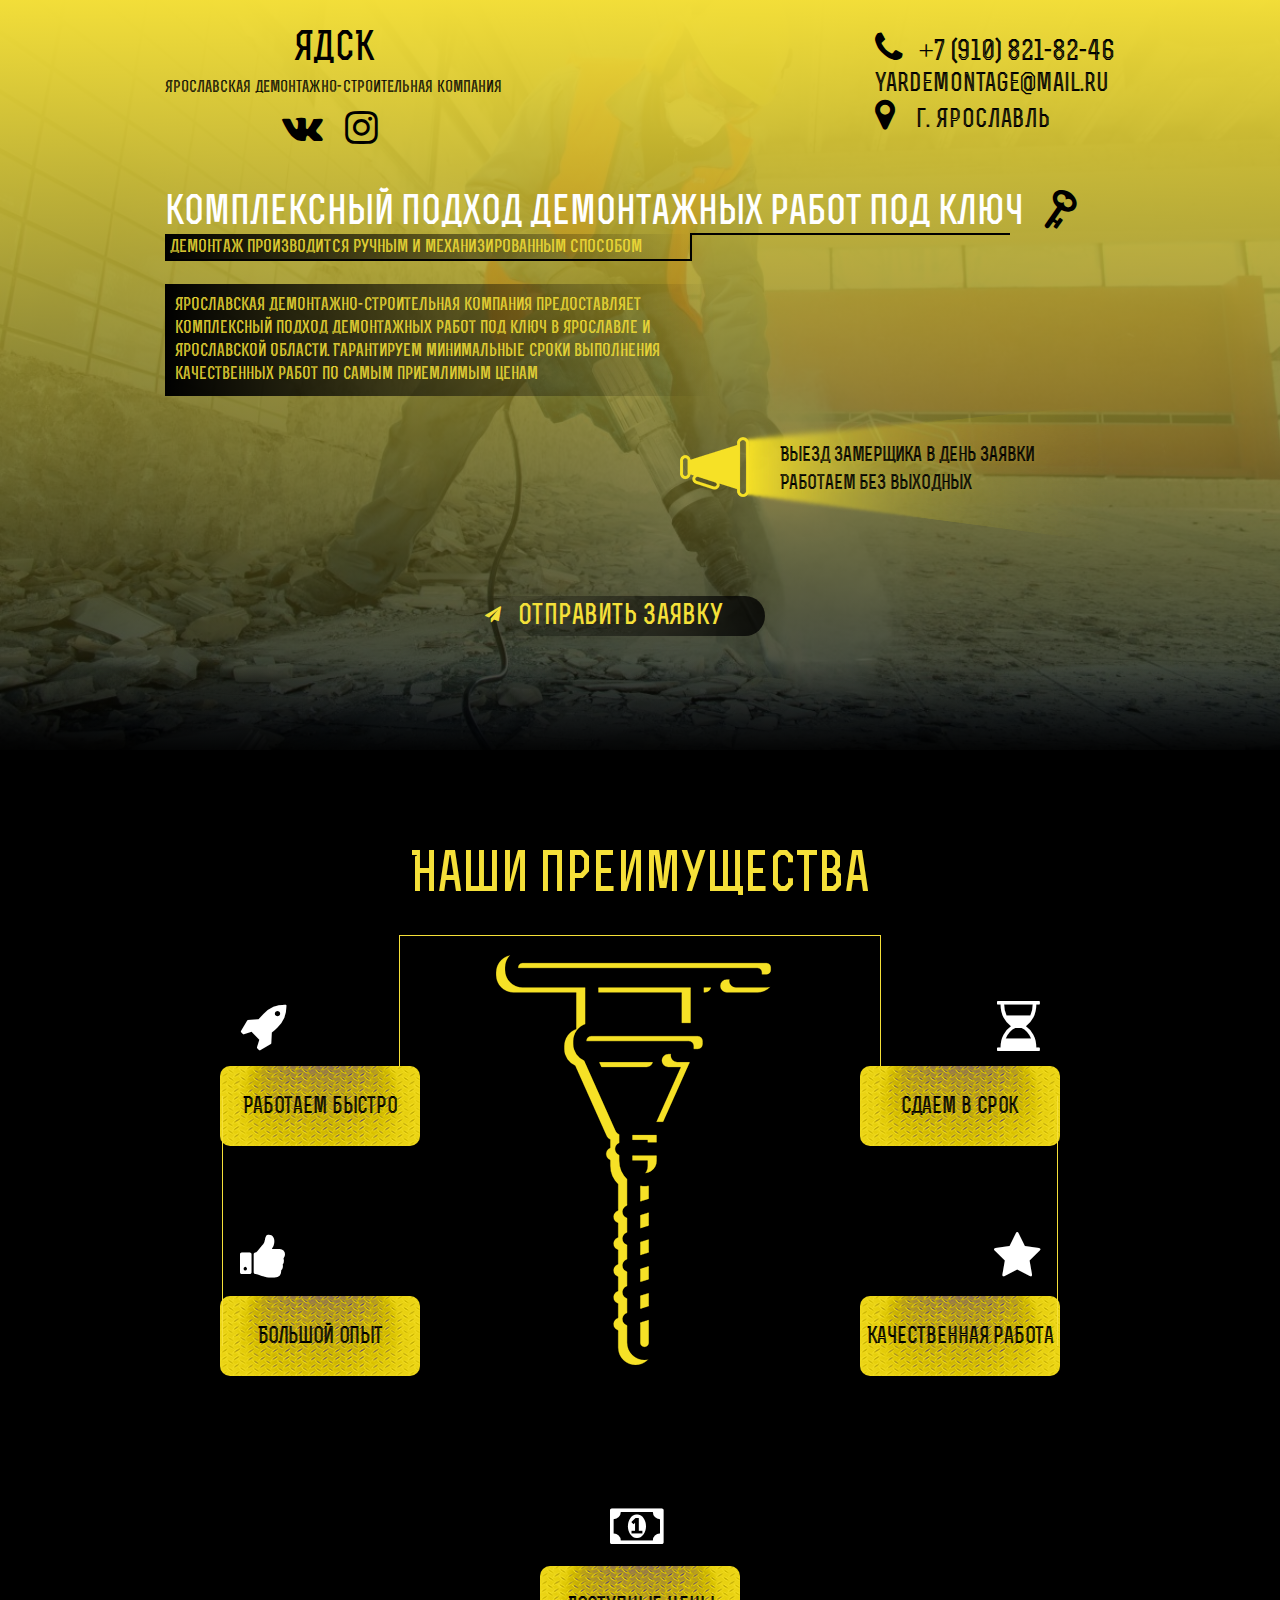
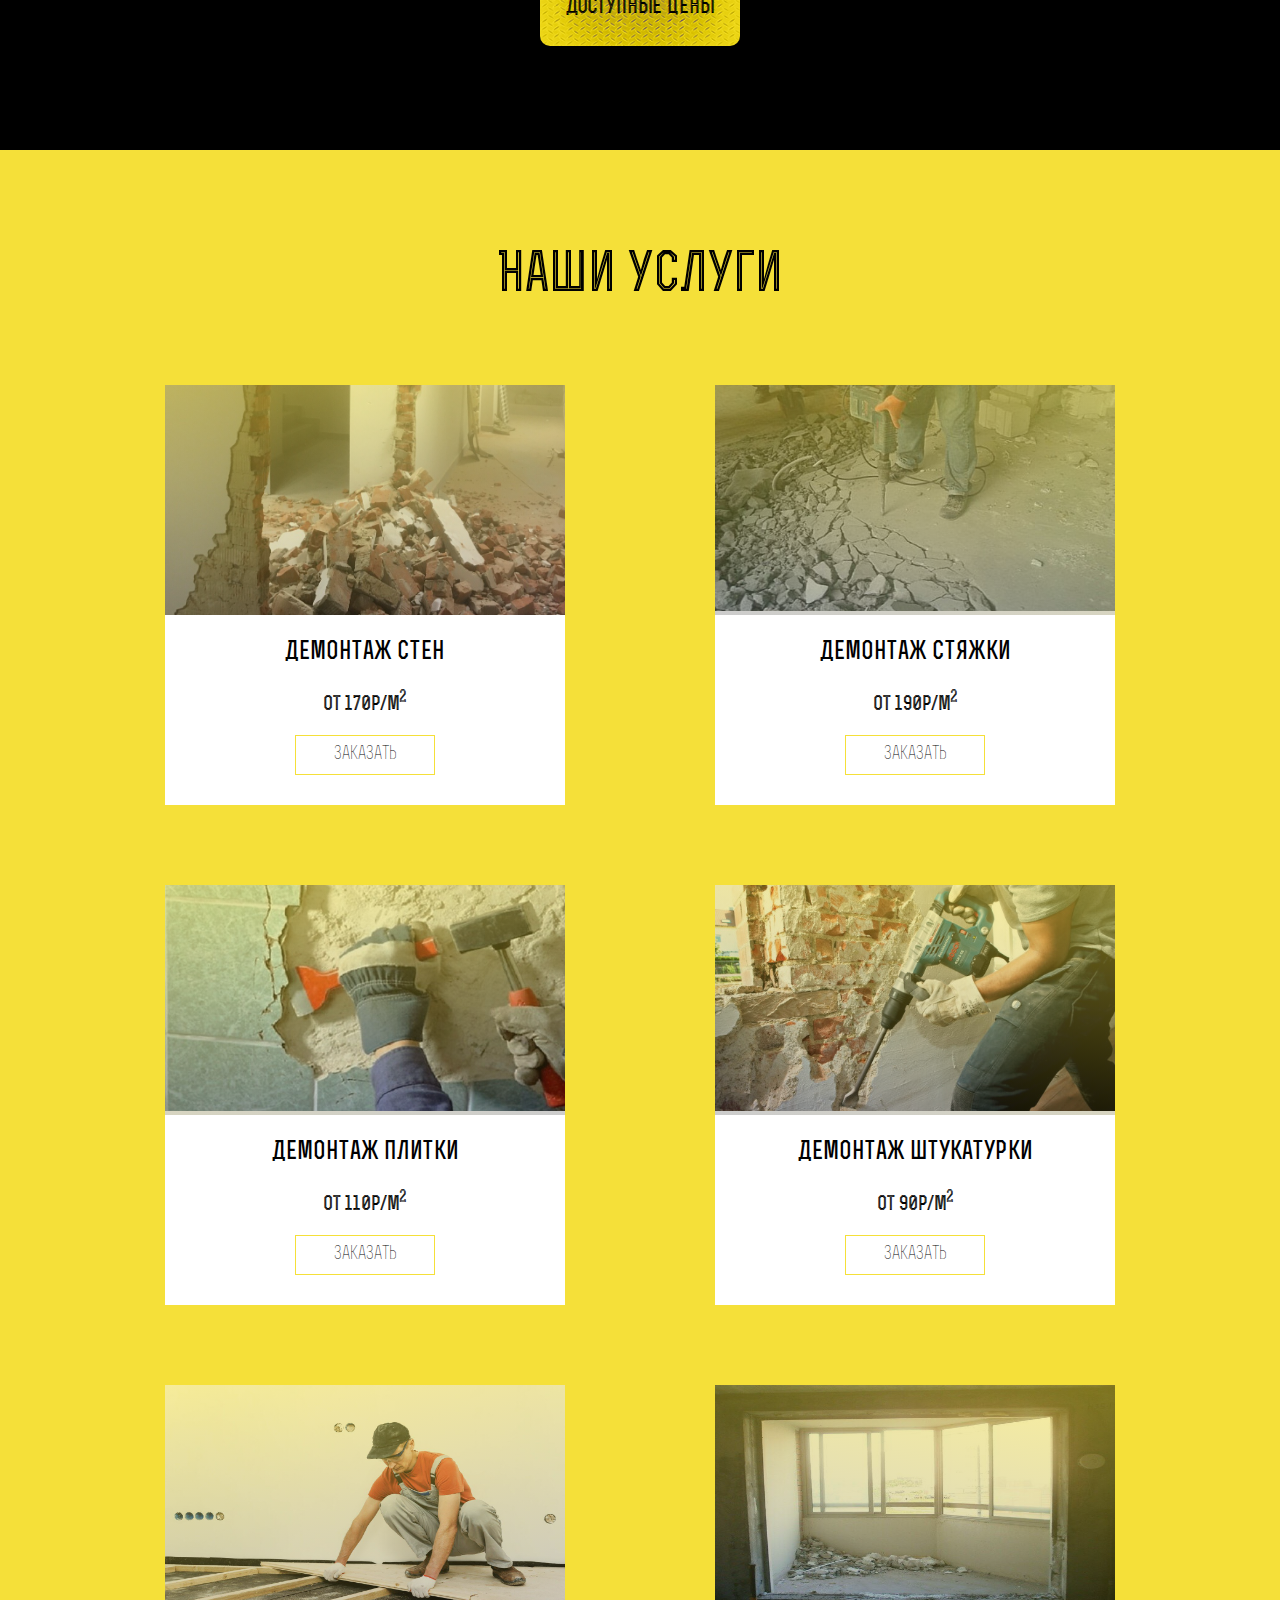
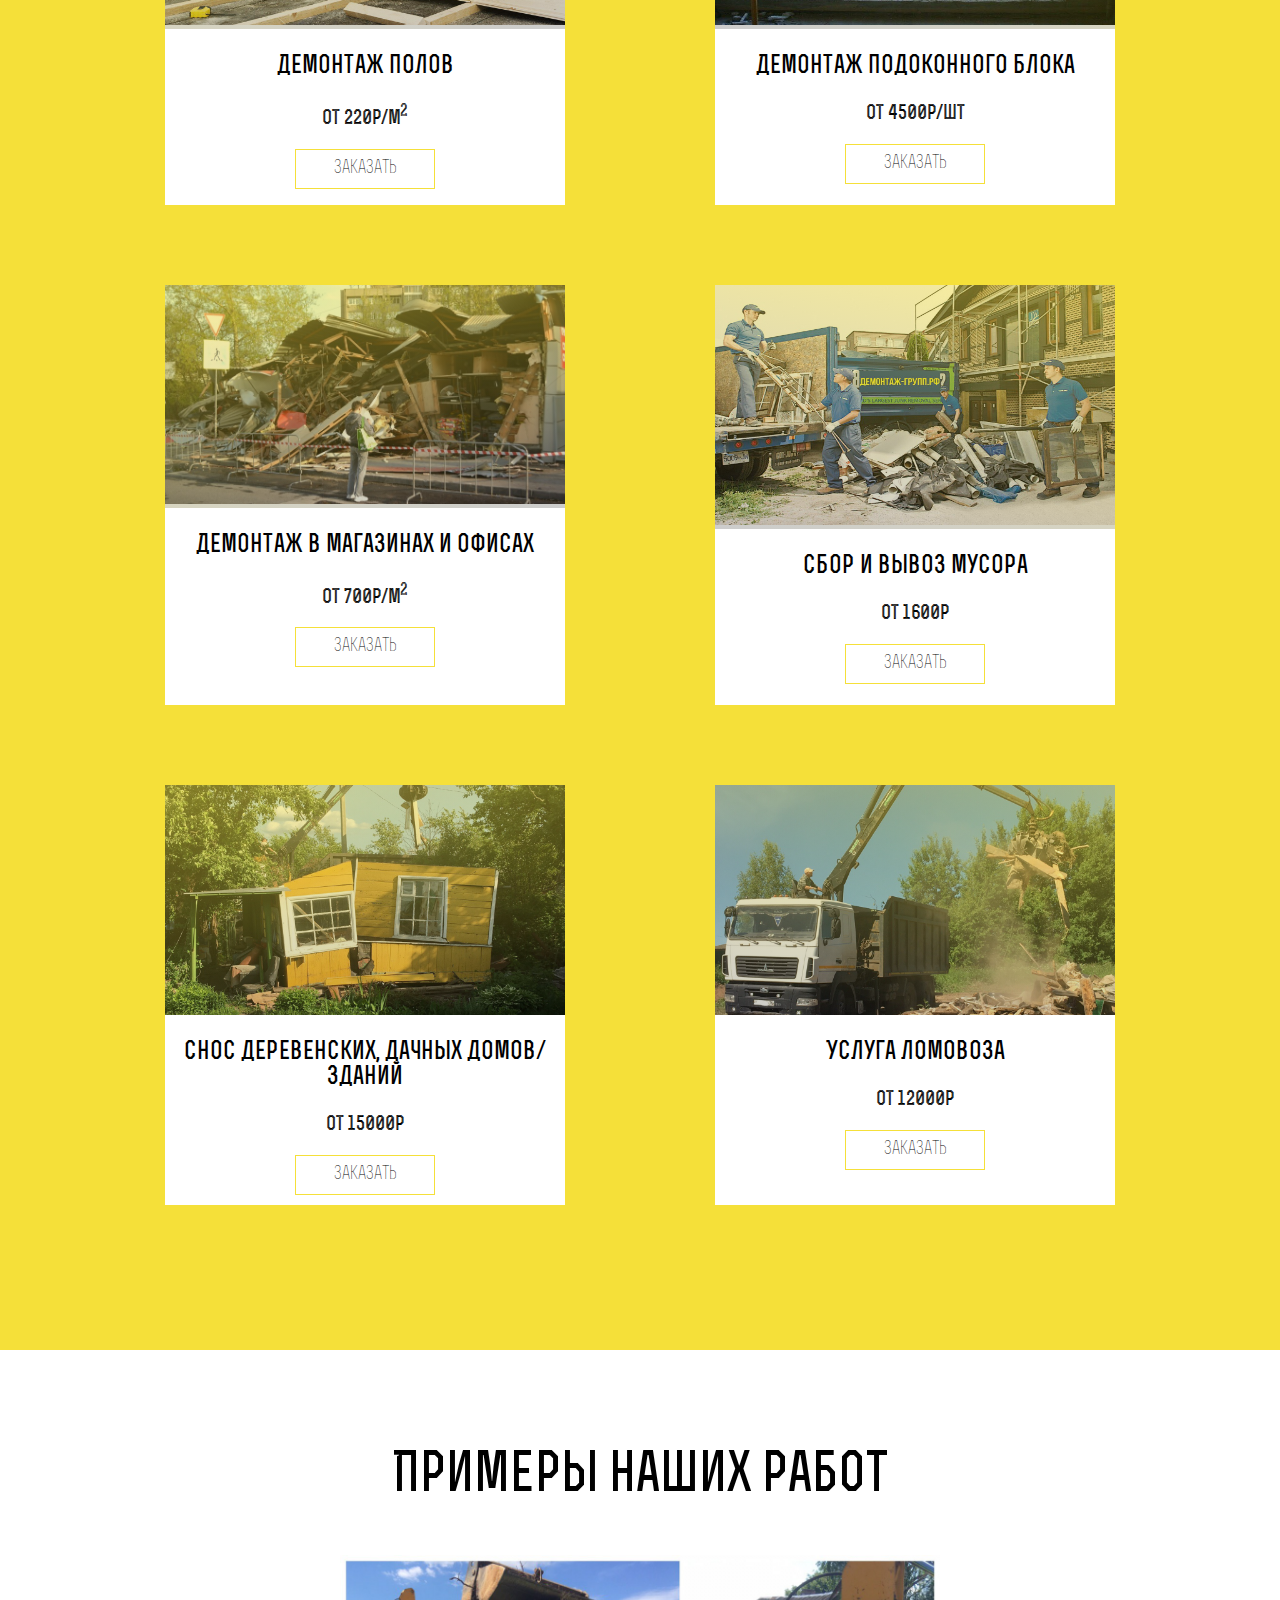
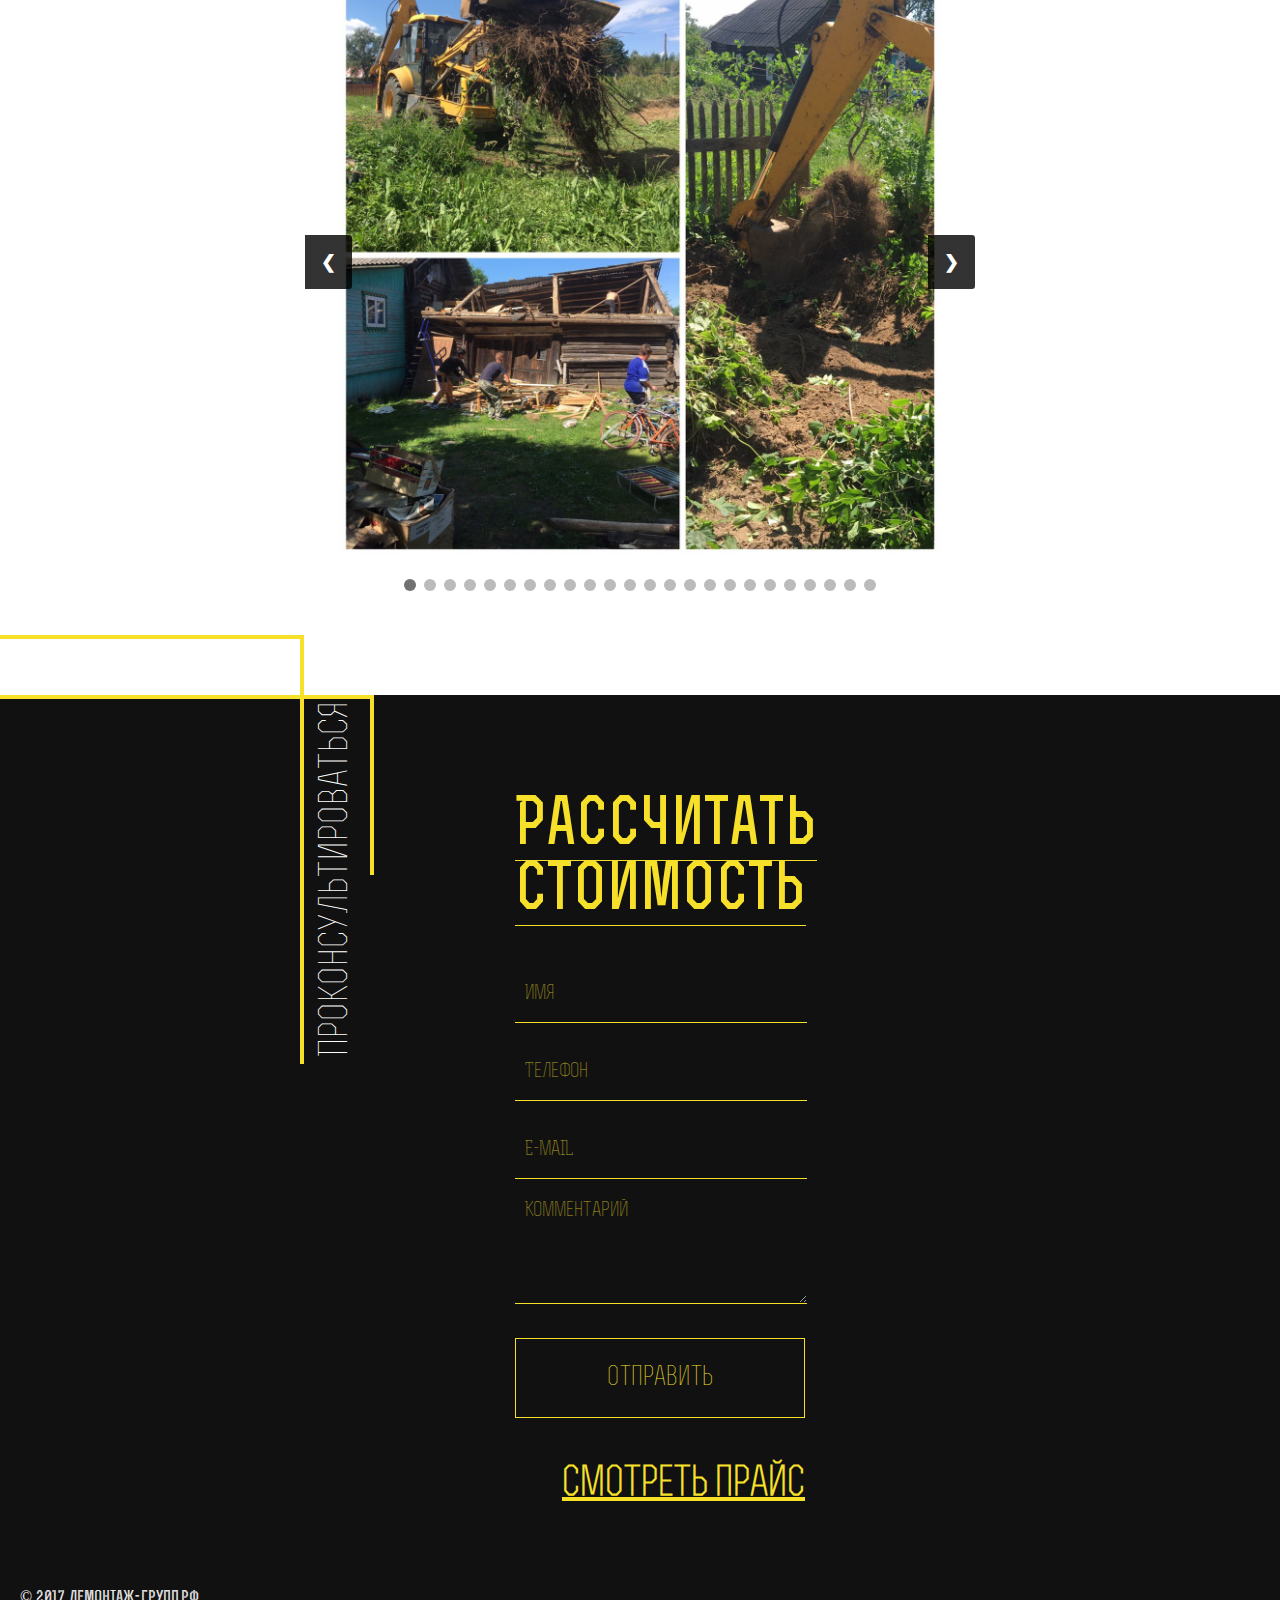
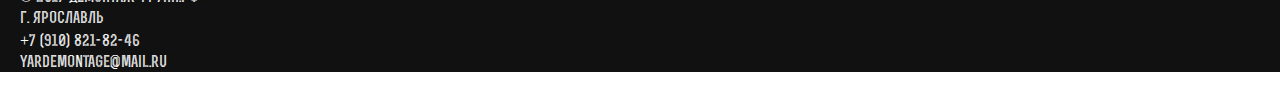
<file: index.html>
<!DOCTYPE html>
<html>
<head>
<title>Демонтаж групп</title>
<meta charset="utf-8">
<meta name="description" content="Демонтажно-Строительная компания предоставляет комплексный подход демонтажных работ под ключ в Ярославле и Ярославской области." />
<meta property="og:title" content="Демонтаж групп">
<meta property="og:site_name" content="демонтаж-групп.рф">
<meta property="og:url" content="https://демонтаж-групп.рф/">
<meta property="og:description" content="Комплексный подход демонтажных работ под ключ">
<meta property="og:image" content="https://демонтаж-групп.рф/images/promo.jpg">
<meta name="yandex-verification" content="185cec9ffbbee363" />
<link rel="shortcut icon" href="/images/favicon.ico" type="image/x-icon">
<link rel="stylesheet" type="text/css" href="css/style.css">
<link rel="stylesheet" type="text/css" href="font-awesome/css/font-awesome.css">

<!-- <link rel="stylesheet" href="https://use.fontawesome.com/releases/v5.6.1/css/all.css" integrity="sha384-gfdkjb5BdAXd+lj+gudLWI+BXq4IuLW5IT+brZEZsLFm++aCMlF1V92rMkPaX4PP" crossorigin="anonymous"> -->

<!-- Yandex.Metrika counter -->
<script type="text/javascript">
(function(m,e,t,r,i,k,a){m[i]=m[i]||function(){(m[i].a=m[i].a||[]).push(arguments)};
 m[i].l=1*new Date();k=e.createElement(t),a=e.getElementsByTagName(t)[0],k.async=1,k.src=r,a.parentNode.insertBefore(k,a)})
(window, document, "script", "https://mc.yandex.ru/metrika/tag.js", "ym");

ym(49293526, "init", {
   id:49293526,
   clickmap:true,
   trackLinks:true,
   accurateTrackBounce:true,
   webvisor:true
   });
</script>
<noscript><div><img src="https://mc.yandex.ru/watch/49293526" style="position:absolute; left:-9999px;" alt="" /></div></noscript>
<!-- /Yandex.Metrika counter -->

</head>
<body>


<div class="popup">
<div class="floater"></div>
<div class="cont">
<div class="close-popup" onclick="closepopup();"><p>&#215;</p></div>

<div class="container-form" style="margin: 0 auto; width: 280px; padding-top: 80px;">
<form class="feedback-form"  action="mail.php" method="POST" id="bottom-form">



<!-- Hidden Required Fields
<input type="hidden" name="project_name" value="Site Name">
<input type="hidden" name="admin_email" value="saidullaev9811@gmai.com">
<input type="hidden" name="form_subject" value="Form Subject">
-->



<label class="title-form">Заказать</label>
<div class="group-form">
<input type="text" name="user_name" placeholder="Имя" required><br>
<input type="number" name="user_phone" placeholder="Телефон" required><br>
<input type="hidden" name="service" value="" id="serviceId">
<input type="submit" name="send" value="Заказать">


</div>
</form>
</div>
</div>

</div>










<!-- Шапка сайта -->

<div class="header-page">
<div class="cover_bg">
<div class="wrapper clearfix">
<div class="contacts">
<p class="phone"> <i class="fa fa-phone" aria-hidden="true"></i><a href="tel:+79108218246" style="color: black; text-decoration:none; font-size: 28px;">+7 (910) 821-82-46</a></p>
<p style=" margin-top: 5px;"><a href="mailto:yardemontage@mail.ru?subject=order" style="color: black; text-decoration:none;"> yardemontage@mail.ru</a></p>
<p class="place"> <i class="fa fa-map-marker" aria-hidden="true"></i> г. Ярославль </p>
</div>
<div class="logo">
<h2 class="logo-text">ЯДСК</h2>
<p class="descript-logo">Ярославская демонтажно-строительная компания</p>

<div class="group-social">
<div class="vk social-icon"><a href="https://vk.com/yardemgroupp"><i class="fa fa-vk"></i></a></div>
<div class="instagram social-icon"><a href="https://www.instagram.com/demontagegroupp76/"><i class="fa fa-instagram"></i></a></div>
</div>

</div>

<div class="promo">
<h1 class="text-promo">комплексный подход демонтажных работ под ключ <i class="fa fa-key" aria-hidden="true"></i> </h1>
<h2 class="desc-promo">демонтаж производится ручным и
механизированным способом</h2>
<div class="line-bottom"></div>
</div>


<div class="desc-promo_bottom">Ярославская Демонтажно-Строительная компания предоставляет комплексный подход демонтажных работ под ключ в Ярославле и Ярославской области. Гарантируем минимальные сроки выполнения качественных работ по самым приемлимым ценам</div>



<div class="action">
<div class="action-desc">
<img src="images/action_bg.png">
<p class="first-text">Выезд замерщика в
день заявки</p>
<p class="second-text">Работаем без выходных</p>
</div>
</div>

<div class="action-btn" onclick="showpopup('Заявка',document.getElementById('bottom-form'), true)">
<i class="fa fa-paper-plane" aria-hidden="true"></i>
<p class="desc-btn"><b>Отправить заявку</b></p>
</div>
</div>
</div>
</div>


<!--Преимущества-->

<div class="advantages">
<div class="wrapper">
<div class="beetwen-advan"></div>
<h2 class="title-adv">Наши преимущества</h2>
<div class="rect-adv"></div>
<div class="clearfix">
<div class="group-adv-1">
<div class="block-adv"><p>Работаем быстро</p> <i class="fa fa-rocket" aria-hidden="true"></i> </div>
<div class="block-adv"><p>Большой опыт</p>  <i class="fa fa-thumbs-up" aria-hidden="true"></i> </div>
</div>
<div class="group-adv-2">
<div class="block-adv"><p>Сдаем в срок</p>  <i class="fa fa-hourglass-half" aria-hidden="true"></i> </div>
<div class="block-adv"><p>Качественная работа</p>  <i class="fa fa-star" aria-hidden="true"></i> </div>
</div>
</div>
<div class="last-block"><p>Доступные цены</p> <i class="fa fa-money" aria-hidden="true"></i> </div>
</div>
</div>

<!--Услуги-->

<div class="services">
<h2 class="services-title">Наши услуги</h2>
<div class="wrapper">
<div class="clearfix">

<!--#1-->
<div class="card-services">
<div class="block-top first-change_card-services"><!--<img src="images/wall.jpg" width="400px" >--> <div class="cover-services"></div> </div>
<div class="block-bottom">
<h3>Демонтаж стен</h3>
<p>от 170р/м<sup>2</sup></p>
<button onclick="showpopup('Демонтаж Стен', document.getElementById('bottom-form'))">Заказать</button>
</div>
</div>
<!--#2-->
<div class="card-services">
<div class="block-top"><img src="images/screed.jpg" width="400px"> <div class="cover-services"></div> </div>
<div class="block-bottom">
<h3>Демонтаж стяжки</h3>
<p>от 190р/м<sup>2</sup></p>
<button onclick="showpopup('Демонта Стяжки', document.getElementById('bottom-form'))">Заказать</button>
</div>
</div>
<!--#3-->

<div class="card-services">
<div class="block-top"><img src="images/tiles.jpg" width="400px"> <div class="cover-services"></div> </div>
<div class="block-bottom">
<h3>Демонтаж плитки</h3>
<p>от 110р/м<sup>2</sup></p>
<button onclick="showpopup('Демонтаж плитки', document.getElementById('bottom-form'))">Заказать</button>
</div>
</div>
<!--#4-->
<div class="card-services">
<div class="block-top"><img src="images/plaster.jpg" width="400px"> <div class="cover-services"></div> </div>
<div class="block-bottom">
<h3>Демонтаж штукатурки</h3>
<p>от 90р/м<sup>2</sup></p>
<button onclick="showpopup('Демонтаж штукатурки', document.getElementById('bottom-form'))">Заказать</button>
</div>
</div>


<div class="card-services">
<div class="block-top"><img src="images/pol.jpg" width="400px" height="240"> <div class="cover-services"></div> </div>
<div class="block-bottom">
<h3>Демонтаж полов</h3>
<p>от 220р/м<sup>2</sup></p>
<button onclick="showpopup('Разбор метало-конструкций', document.getElementById('bottom-form'));">Заказать</button>
</div>
</div>

<div class="card-services">
<div class="block-top"><img src="images/podokn.jpg" width="400px" height="240"> <div class="cover-services"></div> </div>
<div class="block-bottom">
<h3>Демонтаж подоконного блока</h3>
<p>от 4500р/шт</p>
<button onclick="showpopup('Демонтаж подоконного блока', document.getElementById('bottom-form'));">Заказать</button>
</div>
</div>

<div class="card-services">
  <div class="block-top"><img src="images/shop.jpg" width="400px"> <div class="cover-services"></div> </div>
  <div class="block-bottom">
  <h3>Демонтаж в магазинах и офисах</h3>
  <p>от 700р/м<sup>2</sup></p>
  <button onclick="showpopup('Демонтаж в магазинах', document.getElementById('bottom-form'))" >Заказать</button>
  </div>
  </div>

<div class="card-services">
<div class="block-top"><img src="images/musor.jpg" width="400px" height="240"> <div class="cover-services"></div> </div>
<div class="block-bottom">
<h3>Сбор и вывоз мусора</h3>
<p>от 1600р</p>
<button onclick="showpopup('Сбор и вывоз мусора', document.getElementById('bottom-form'));">Заказать</button>
</div>
</div>


<div class="card-services">
<div class="block-top second-change_card-services"><!--<img src="images/house.jpg" width="400px">--> <div class="cover-services"></div> </div>
<div class="block-bottom">
<h3>Снос деревенских, дачных домов/зданий</h3>
<p>от 15000р</p>
<button onclick="showpopup('Раззбор дачных домиков', document.getElementById('bottom-form'))">Заказать</button>
</div>
</div>




<div class="card-services">
<div class="block-top thrith-change_card-services"><!--<img src="images/mens.jpg" width="400px" height="240">--> <div class="cover-services"></div> </div>
<div class="block-bottom">
<h3>Услуга ломовоза</h3>
<p>от 12000р</p>
<button onclick="showpopup('Услуги разнорабочих', document.getElementById('bottom-form'));">Заказать</button>
</div>
</div>

</div>

</div>
</div>

<div class="example-slides">
<div class="wrapper">

<h2 class="title-exmpl">Примеры наших работ</h2>

<div class="slideshow-container">
<!-- 1 слайдер -->
<div class="mySlides fade">
<!--<div class="numbertext"></div>-->
<img src="images/img1.jpg" style="width:100%" alt="" height="">
<!-- <div class="text">text</div> -->
</div>
<!-- 2 слайдер -->
<div class="mySlides fade">
<!-- <div class="numbertext"></div> -->
<img src="images/img2.jpg" style="width:100%" alt="" height="">
<!-- <div class="text">text</div> -->
</div>
<!-- 3 слайдер -->
<div class="mySlides fade">
<!--   <div class="numbertext"></div> -->
<img src="images/img3.jpg" style="width:100%" alt="" height="">
<!-- <div class="text">text</div> -->
</div>


<!-- 4 слайдер -->
<div class="mySlides fade">
<img src="images/img4.jpg" style="width:100%" alt="" height="">
</div>

<!-- 5 слайдер -->
<div class="mySlides fade">
<img src="images/img5.jpg" style="width:100%" alt="" height="">
</div>

<!-- 6 слайдер -->
<div class="mySlides fade">
<img src="images/img6.jpg" style="width:100%" alt="" height="">
</div>

<!-- 7 слайдер -->
<div class="mySlides fade">
<img src="images/img7.jpg" style="width:100%" alt="" height="">
</div>

<!-- 8 слайдер -->
<div class="mySlides fade">
<img src="images/img8.jpg" style="width:100%" alt="" height="">
</div>

<!-- 9 слайдер -->
<div class="mySlides fade">
<img src="images/img9.jpg" style="width:100%" alt="" height="">
</div>


<!--
<div class="mySlides fade">
<img src="images/img10.jpg" style="width:100%" alt="" height="">
</div>


<div class="mySlides fade">
<img src="images/img11.jpg" style="width:100%" alt="" height="">
</div>

<div class="mySlides fade">
<img src="images/img12.jpg" style="width:100%" alt="" height="">
</div>

<div class="mySlides fade">
<img src="images/img13.jpg" style="width:100%" alt="" height="">
</div>

<div class="mySlides fade">
<img src="images/img14.jpg" style="width:100%" alt="" height="">
</div>


<div class="mySlides fade">
<img src="images/img15.jpg" style="width:100%" alt="" height="">
</div>
-->


<div class="mySlides fade">
<img src="images/img16.jpg" style="width:100%" alt="" height="">
</div>

<div class="mySlides fade">
<img src="images/img17.jpg" style="width:100%" alt="" height="">
</div>

<div class="mySlides fade">
<img src="images/img18.jpg" style="width:100%" alt="" height="">
</div>

<div class="mySlides fade">
<img src="images/img19.jpg" style="width:100%" alt="" height="">
</div>

<div class="mySlides fade">
<img src="images/img20.jpg" style="width:100%" alt="" height="">
</div>


<div class="mySlides fade">
<img src="images/img21.jpg" style="width:100%" alt="" height="">
</div>

<div class="mySlides fade">
  <img src="images/img22.jpg" style="width:100%" alt="" height="">
  </div>

<div class="mySlides fade">
  <img src="images/img23.jpg" style="width:100%" alt="" height="">
  </div>

<div class="mySlides fade">
    <img src="images/img24.jpg" style="width:100%" alt="" height="">
    </div>

  <div class="mySlides fade">
    <img src="images/img25.jpg" style="width:100%" alt="" height="">
    </div>

<div class="mySlides fade">
      <img src="images/img26.jpg" style="width:100%" alt="" height="">
    </div>

<div class="mySlides fade">
      <img src="images/img27.jpg" style="width:100%" alt="" height="">
    </div>

<div class="mySlides fade">
      <img src="images/img28.jpg" style="width:100%" alt="" height="">
      </div>

<div class="mySlides fade">
      <img src="images/img29.jpg" style="width:100%" alt="" height="">
        </div>
  

<div class="mySlides fade">
        <img src="images/img15.jpg" style="width:100%" alt="" height="">
        </div>

<a class="prev" onclick="plusSlides(-1);">&#10094</a>
<a class="next" onclick="plusSlides(1);">&#10095</a>
</div>
<br>

<div style="text-align: center">
<span class="dot" onclick="currentSlide(1);"></span>
<span class="dot" onclick="currentSlide(2);"></span>
<span class="dot" onclick="currentSlide(3);"></span>
<span class="dot" onclick="currentSlide(4);"></span>
<span class="dot" onclick="currentSlide(5);"></span>
<span class="dot" onclick="currentSlide(6);"></span>
<span class="dot" onclick="currentSlide(7);"></span>
<span class="dot" onclick="currentSlide(8);"></span>
<span class="dot" onclick="currentSlide(9);"></span>
<!--
<span class="dot" onclick="currentSlide(10);"></span>
<span class="dot" onclick="currentSlide(11);"></span>
<span class="dot" onclick="currentSlide(12);"></span>
<span class="dot" onclick="currentSlide(13);"></span>
<span class="dot" onclick="currentSlide(14);"></span>
<span class="dot" onclick="currentSlide(15);"></span>
-->
<span class="dot" onclick="currentSlide(10);"></span>
<span class="dot" onclick="currentSlide(11);"></span>
<span class="dot" onclick="currentSlide(12);"></span>
<span class="dot" onclick="currentSlide(13);"></span>
<span class="dot" onclick="currentSlide(14);"></span>
<span class="dot" onclick="currentSlide(15);"></span>
<span class="dot" onclick="currentSlide(16);"></span>
<span class="dot" onclick="currentSlide(17);"></span>
<span class="dot" onclick="currentSlide(18);"></span>
<span class="dot" onclick="currentSlide(19);"></span>
<span class="dot" onclick="currentSlide(20);"></span>
<span class="dot" onclick="currentSlide(21);"></span>
<span class="dot" onclick="currentSlide(22);"></span>
<span class="dot" onclick="currentSlide(23);"></span>
<span class="dot" onclick="currentSlide(24);"></span>

</div>

</div>
</div>




<footer class="footer-page">
<div class="block-footer-1"></div>
<div class="block-footer-2">
<div class="rotate-label">Проконсультироваться</div>
</div>

<div class="wrapper">
<div class="container-form">
<form class="feedback-form"  action="mail.php" method="POST" id="bottom-form">

<!-- Hidden Required Fields
<input type="hidden" name="project_name" value="Site Name">
<input type="hidden" name="admin_email" value="saidullaev9811@gmai.com">
<input type="hidden" name="form_subject" value="Form Subject">
END Hidden Required Fields -->


<label class="title-form">Рассчитать стоимость</label>
<div class="group-form">
<input type="text" name="user_name" placeholder="Имя" required><br>
<input type="number" name="user_phone" placeholder="Телефон" required><br>
<input type="email" name="user_email" placeholder="E-MAIL"><br>
<textarea placeholder="Комментарий" name="user_comment"></textarea><br>
<input type="submit" name="send" value="Oтправить">
<a href="price.docx" class="download">смотреть прайс</a>


</div>
</form>
</div>
</div>
<div class="lamp-footer"></div>

<div class="bottom-footer clearfix">

<div class="copyright">
<p style="color: white;">© 2017 демонтаж-групп.рф</p>
</div>

<div class="starlabs">
<p style="color: white;">г. Ярославль</p>
<p><a href="tel:+79108218246" style="color: white; text-decoration:none;">+7 (910) 821-82-46</a></p>
<p style="color: white;"> <a href="mailto:yardemontage@mail.ru?subject=order" style="color: white; text-decoration:none;">yardemontage@mail.ru</a></p>
</div>

<div class="group-social-footer">
<div class="vk social-icon"><a href="https://vk.com/yardemgroupp" style="color:white;"><i class="fa fa-vk"></i></a></div>
<div class="instagram social-icon"><a href="https://www.instagram.com/demontagegroupp76/" style="color:white;"><i class="fa fa-instagram"></i></a></div>
</div>


</footer>





<script src="jquery-3.2.1.js"></script>
<script src="script.js"></script>
</body>
</html>
</file>
<file: css/style.css>
@font-face {
    font-family: 'RexBold';
    src: url('fonts/RexBold.eot');
    src: url('fonts/RexBold.eot') format('embedded-opentype'),
         url('fonts/RexBold.woff2') format('woff2'),
         url('fonts/RexBold.woff') format('woff'),
         url('fonts/RexBold.ttf') format('truetype'),
         url('fonts/RexBold.svg#RexBold') format('svg');

}


	@font-face {
    font-family: 'RexLight';
    src: url('fonts/RexLight.eot');
    src: url('fonts/RexLight.eot') format('embedded-opentype'),
         url('fonts/RexLight.woff2') format('woff2'),
         url('fonts/RexLight.woff') format('woff'),
         url('fonts/RexLight.ttf') format('truetype'),
         url('fonts/RexLight.svg#RexLight') format('svg');
}

@font-face {
    font-family: 'RexBoldInline';
    src: url('fonts/RexBoldInline.eot');
    src: url('fonts/RexBoldInline.eot') format('embedded-opentype'),
         url('fonts/RexBoldInline.woff2') format('woff2'),
         url('fonts/RexBoldInline.woff') format('woff'),
         url('fonts/RexBoldInline.ttf') format('truetype'),
         url('fonts/RexBoldInline.svg#RexBoldInline') format('svg');
}

body
{
	margin: 0px;
	padding: 0px;
	min-width: 1024px; 
      }

h1,h2,h3,p
{
    font-style: normal !important;
    font-weight: normal !important;
}

button 
{
	background-color: white;
}

.header-page
{
	background-image: url(../images/promo.jpg);
    background-repeat: no-repeat;
    background-size: cover;
    background-position: center center;
	height: 750px;

}

.vk {
   
}

.instagram {

}

.social-icon {
	display: inline-block;
	width: 47%;
	text-align: center;
	
}

.social-icon a {
    color: black;
	text-decoration: none;
	text-align: center;
	font-size: 38px;
	transition: 0.5s;
}


.group-social {
	width: 35%;
	margin: 0 auto;
   /*	padding-top: 10px; */
   position: relative;
   top: 10px;
   margin-bottom: 15px;
}

.social-icon a:hover {
	color: #f5e039;
	text-shadow: 1px 1px 5px rgba(0,0,0,0.5);
}


.group-social-footer .social-icon a {
	font-size: 20px;
}

.group-social-footer .social-icon  {
	width: 20%;
}

.cover_bg
{
	background-color: rgba(0, 0, 0, 0.5);
	height: 100%;
	background-image: linear-gradient(to top, rgba(0, 0, 0, 0.4) 20px, #f5e039 760px);
}

.clearfix::before
{
	content: "";
	display: table;
	clear: both;
}

.contacts p
{
	margin: 0px;
	padding: 0px;
	font-size: 25px;
}

.place
{
	

}


.wrapper
{
	margin: 0 auto;
	width: 950px;
}

.contacts
{
	float: right;
	margin-top: 30px;
	font-family: 'RexBoldInline';
}



@keyframes rotate-phone-hover
{
	0%
	{
		color: #f5e039;
		transform: rotate(10deg);
	}

	30%
	{
		color: #f5e039;
		transform: rotate(-10deg);
	}

	60%
	{
		transform: rotate(10deg);
	}

	


} 



@keyframes rotate-phone
{
	0%
	{
		color: #f5e039;
		text-shadow: 1px 1px 5px rgba(0,0,0,0.5);
		transform: rotate(10deg);
	}

	30%
	{
		color: #f5e039;
		text-shadow: 1px 1px 5px rgba(0,0,0,0.5);
		transform: rotate(-10deg);
	}

	60%
	{
		transform: rotate(10deg);
	}

	


} 

.fa.fa-phone
{
	font-size: 35px;
	margin-right: 15px;
	animation-name: rotate-phone;
	animation-duration: 1s;

}

.fa.fa-map-marker
{
	font-size: 35px;
	margin-right: 15px;
	animation-name: rotate-phone;
	animation-duration: 1s;
	
}


.fa.fa-phone:hover
{
	animation-name: rotate-phone-hover;
	animation-duration: 1s;
}

.logo h2
{
	padding: 0px;
	margin: 0px;
    font-family: 'RexBold';
    font-size: 40px;

}

.logo-text
{
	text-align: center;
}

.logo
{
   float: left;
   margin-top: 30px;
}


.descript-logo
{
	text-align: center;
	font-size: 16px;
	font-family: 'RexBoldInline';
	margin: 0px;
	padding: 0px;
	margin-top: 10px;

}


.promo h1
{
	margin: 0px
	padding: 0px;
	font-family: 'RexBold';
	color: white;
	font-size: 40px;
}

.promo h2
{
	margin: 0px;
	padding: 0px;
	font-family: 'RexBoldInline';
	font-size: 17.5px;
	font-weight: 100;
	color: #f5e039;
	margin-top: -27px;
	padding-top: 5px;
	padding-left: 5px;
}

.fa.fa-key
{
	color: black;
	transform: rotate(80deg);
	margin-left: 10px;
	transition-duration: 0.5s;
}

.fa.fa-key:hover
{
	color: #f5e039;
	text-shadow: 1px 1px 5px rgba(0,0,0,0.5);
}


.desc-promo
{
   background-image: linear-gradient(to left, transparent, black);
   float: left;
   width: 520px;
   height: 20px;
   border-bottom: 2px solid black;
   border-right: 2px solid black;
}

.line-bottom
{
	float: left;
	margin-left: 525px;
	margin-top: -28px;
	border-top: 2px solid black;
	width: 320px;
}

.promo
{
    
    margin-top: 190px;
   
}


.desc-promo_bottom {

	 margin-top: 50px;
	 padding: 10px;
	 width: 531px;
	 font-family: 'RexBoldInline';
	 line-height: 23px;
	 font-size: 17px;
	 background-image: linear-gradient(to left, transparent, black);
	 color: #f5e039;
}

.action
{
	float: right;
	margin-top: 10px;
	margin-right: 10px;
	
}

.action-desc
{
	position: relative;
}

.action-desc p
{
	margin: 0px;
	padding: 0px;
	font-family: 'RexBoldInline';
	font-size: 20px;
	text-shadow: 1px 1px 5px rgba(245, 224, 57, 0.2);
	position: absolute;

}


.first-text
{
    top: 40px;
	left: 100px;
}

.second-text
{
	top: 68px;
	left: 100px;
}

.action-btn
{
	margin-top: 200px;
	margin-left: 300px;
	width: 300px;
	height: 40px;
	border-radius: 100px;
	background-image: linear-gradient(to left, rgba(0, 0, 0, 0.8), transparent );
	cursor: pointer;
	position: relative;
	transition-duration: 1s;

}	

.action-btn p
{
	color: #f5e039;
	font-family: 'RexBold';
	font-size: 28px;
	font-weight: bolder;
	text-align: center;
	padding-top: 7px;
	padding-left: 10px;
	transition-duration: 1s;
}

.fa.fa-paper-plane
{
	position: absolute;
	top: 10px;
	left: 20px;
	color: #f5e039;
	transition-duration: 1s;
}

.action-btn:hover
{
	background-image: linear-gradient(to top left, rgba(255, 255, 255, 0.8), transparent 60%);
	transition-duration: 1s;
	color: black;
   
}

.advantages
{
	background-color: black;
	background-image: url(../images/drill.png);
	background-repeat: no-repeat;
	background-position: center top 200px;
	height: 1000px;
	position: relative;
}

.beetwen-advan
{
	background-image: linear-gradient(to top, rgba(0,0,0,1.0), transparent);
	position: absolute;
	top: -90px;
	left: 0px;
	width: 100%;
	height: 100px;

}

.title-adv
{
	margin: 0px;
	padding: 0px;
	color: #f5e039;
	text-align: center;
	padding-top: 100px;
	font-size: 55px;
	font-family: 'RexBold';
}

.rect-adv
{
	border-left: 1px solid #f5e039;
	border-right: 1px solid #f5e039;
	border-top: 1px solid #f5e039;
	width: 480px;
	height: 130px;
	display: table;
	margin: auto;
	margin-top: 30px;
}

.group-adv-1
{
	float: left;
    margin-left: 55px;
    height: 200px;
    position: relative;

}

.group-adv-1::after
{
    content: "";
    border-left: 1px solid #f5e039;
    height: 250px;
    position: absolute;
    top: 30px;
    left: 2px;
    z-index: 5;
}

.block-adv p 
{
    margin: 0px;
    padding: 0px;
    text-align: center;
    padding-top: 30px;
    font-size: 22px;
    color: black;
    font-family: 'RexBoldInline';
}

.block-adv
{
	background-image: url(../images/iron_texture.png);
	background-repeat: no-repeat;
	background-position: center;
	background-size: cover;
	width: 200px;
	height: 80px;
	border-radius: 10px;
	margin-bottom: 150px;
	position: relative;
}

.last-block
{
	background-image: url(../images/iron_texture.png);
	background-repeat: no-repeat;
	background-position: center;
	background-size: cover;
	width: 200px;
	height: 80px;
	border-radius: 10px;
	margin-bottom: 150px;
	display: table; margin: auto; 
	margin-top: 500px;
	position: relative;
}

.last-block p
{
	 margin: 0px;
    padding: 0px;
    text-align: center;
    padding-top: 30px;
    font-size: 22px;
    color: black;
    font-family: 'RexBoldInline';
}

.last-block i
{
	color: white;
	font-size: 50px;
	position: absolute;
	top: -65px;
	left: 70px;
}

.block-adv i 
{
	color: white;
	font-size: 50px;
	position: absolute;
	top: -65px;
}

.group-adv-1 .block-adv i 
{
	left: 20px;
}

.group-adv-2 .block-adv i 
{
   right: 20px;
}

.group-adv-2
{
	float: right;
    margin-right: 55px;
    height: 250px;
    position: relative;

}

.group-adv-2::after
{
    content: "";
    border-left: 1px solid #f5e039;
    height: 250px;
    position: absolute;
    top: 30px;
    right: 2px;
}




.services
{
	background-color: #f5e039;
	height: 2800px;

}

.services-title
{
	margin: 0px;
	padding: 0px;
	text-align: center;
	font-size: 55px;
	font-family: 'RexBoldInline';
	padding-top: 100px;
}


.card-services
{
	
	margin-top: 80px;
	width: 400px;
	height: 370px;
	padding-bottom: 50px;
	background-color: white;
  float: left;
  
	
}

.card-services:nth-child(2n)
{
	float: right;

}

.card-services:nth-child(2n + 1)
{
    float: left;
}

.card-services:nth-child(2n) .block-top .cover-services
{
   
   background-image: linear-gradient(10deg, rgba(0,0,0,0.2), rgba(245, 224, 57, 0.5));

}




.card-services h3
{
	text-align: center;
	font-family: 'RexBold';
	font-size: 25px;
}

.card-services p
{
	text-align: center;
	font-family: 'RexBoldInline';
	font-style: bold;
	font-size: 20px;
}

.card-services button
{
	display: table;
	margin: auto;
	font-family: 'RexLight';
	border: 1px solid #f5e039;
	font-size: 18px;
	width: 140px;
	height: 40px;
	padding: 5px;
	cursor: pointer;
	transition-duration: 0.5s;

}

.card-services button:focus
{
   outline: none;
   background: none;
}

.card-services button:hover
{
	background-color: #f5e039;
	color: white;
}

.block-top
{
  position: relative;
  overflow: hidden;
  
}

.cover-services
{
	position: absolute;
	top: 0px;
	background-image: linear-gradient(-10deg, rgba(0,0,0,0.2), rgba(245, 224, 57, 0.5));
	width: 100%;
	height: 100%;
	transition-duration: 1s;
}


.popup
{
	display: none;
	z-index: 10;
	position: fixed;
	background-color: rgba(255,255,255,0.5);
	width: 100%;
	height: 100%;
	transition-duration: 1s;

}

.close-popup p
{
	margin: 0px;
	padding: 0px;

}

.close-popup
{
	position: absolute;
	right: 25px;
	top: 25px;
	font-size: 36px;
	background-color: #f6e02a;
	border-radius: 50%;
	height: 45px;
	width: 45px;
	text-align: center;
	cursor: pointer;
	color: black;

}

.floater 
{
	float: left;
	height: 20%;
	width: 100%;
	margin-bottom: -50px;
}

.popup .cont 
{
	position: relative;
	clear: both;
	height: 480px;
	width: 580px;
	display: table;
	margin: auto;
	background-color: rgba(18, 17, 17, 0.8);
}


.container-form
{

	padding-top: 100px;
	margin-left: 350px;
	
}

.title-form
{
	margin:0px;
	padding: 0px;
	font-size: 65px;
	color: #f6e02a;
	border-bottom: 1px solid #f6e02a;
	font-family: 'RexBold';
	text-align: center;
}

.group-form
{
	font-family: 'RexLight';
	color: #f6e02a;
	margin-top: 20px;
	position: relative;
	width: 220px;
	z-index: 20;
}
input[type="text"],input[type="number"],input[type="email"],textarea
{
	background-color: transparent;
	border: 0px;
	border-bottom: 1px solid #f6e02a; 
	color: #f6e02a;
	height: 55px;
	width: 280px;
	font-size: 20px;
	padding-left: 10px;
	outline: none;
	resize: vertical;
	overflow: hidden;
	font-family: 'RexLight';
	margin-top: 20px;

}

textarea
{
	height: 100px;
}

input[type="submit"]
{
	transition:  1s;
	background-color: transparent;
	border: 1px solid #f6e02a;
	font-size: 26px;
	font-family: 'RexLight';
	text-align: center;
	width: 290px;
	height: 80px;
	margin-top: 30px;
	margin-bottom: 20px;
	color: #f6e02a;
	cursor: pointer;
}

input[type="submit"]:hover
{
	transition:1s;
	background-color: #f6e02a; 
	color: black;
	font-weight: bolder;
}

input[type="text"]:focus
{
	//border-bottom: 1px solid #f6e02a; 
}


input::-webkit-input-placeholder {color:#f6e02a; opacity: 0.7;}
input::-moz-placeholder          {color:#f6e02a;  opacity: 0.7;}/* Firefox 19+ */
input:-moz-placeholder           {color:#f6e02a;  opacity: 0.7;}/* Firefox 18- */
input:-ms-input-placeholder      {color:#f6e02a;  opacity: 0.7;}

textarea::-webkit-input-placeholder {color:#f6e02a;  opacity: 0.7;}
textarea::-moz-placeholder          {color:#f6e02a;  opacity: 0.7;}/* Firefox 19+ */
textarea:-moz-placeholder           {color:#f6e02a;  opacity: 0.7;}/* Firefox 18- */
textarea:-ms-input-placeholder      {color:#f6e02a;  opacity: 0.7;}

input::-webkit-outer-spin-button,
input::-webkit-inner-spin-button {
    -webkit-appearance: none;
}




.title-exmpl
{
	margin: 0px;
	padding: 0px;
	font-size: 55px;
	color: black;
	text-align: center;
	margin-top: 100px;
	margin-bottom: 50px;
	font-family: 'RexBold';
}


.slideshow-container
{
	
	max-width: 600px;
	position: relative;
	margin: auto;
}

.example-slides
{
	margin-bottom: 100px;
}

 .prev,.next 

{
	cursor: pointer;
	position: absolute;
	top: 50%;
	width: auto;
	margin-top:-22px;
	padding: 16px;
	color: white;
	font-weight: bold;
	font-size: 18px;
	transition: 0.6s ease;
	border-radius: 0 3px 3px 0;
	background-color: rgba(0,0,0,0.8);

}

.next
{
	right: -35px;


}

.prev
{
	left: -35px;
}

.prev:hover, .next:hover
{
	background-color: rgba(0,0,0,0.8);
}

.text
{
	color: #f2f2f2;
	font-size: 12px;
	padding: 8px 12px;
	position: absolute;
	top: 00px;
	margin-left: auto;
}


.dot
{
	cursor: pointer;
	height: 12px;
	width: 12px;
	margin: 0 2px;
	background-color: #bbb;
	border-radius: 50%;
	display: inline-block;
	transition: background-color 0.6s ease;

}

.active, .dot:hover
{
   background-color: #717171;
}

.fade
{
	-webkit-animation-name: fade;
	-webkit-animation-duration:1.5s;
	animation-name: fade;
	animation-duration: 1.5s;
}

@-webkit-keyframes fade {
	from
	{
		opacity: 0.4;
		transform: translateX(0px);
	}

	to
	{
		opacity: 1;
		transform: translateX(250px);
	}
}

@keyframes fade
{
	from
	{
		opacity: 0.4;
	}

	to
	{
		opacity: 1;
	}
}



.footer-page
{
	background-color: #121111;
	height: 977px;
	position: relative;
}


.block-footer-1
{
	width: 300px;
	height: 425px;
	border-top: 4px solid #f6e02a;
	border-right: 4px solid #f6e02a;
	position: absolute;
	left: 0px;
	top: -60px;
}


.block-footer-2
{

	width: 370px;
	height: 176px;
	border-top: 4px solid #f6e02a;
	border-right: 4px solid #f6e02a;
	position: absolute;
	top: 0px;
	left: 0px;
}

.rotate-label
{
	font-family: 'RexLight';
	font-size: 39px;
	color: white;
	transform: rotate(-90deg);
	position: absolute;
	top: 160px;
	left: 160px;
}


.bottom-footer
{
	float: left;
	margin-left: 20px;
	margin-top: 150px;
	font-family: 'RexBoldInline';
}

.download 
{
    color: #f6e02a;
    font-size: 40px;
    margin-top: 10px;
    font-weight: bolder;
    padding: 10px;
    text-align: center;
    transition-duration: 1s;
    position: absolute;
    right: -80px;
    top: 500px;
   }


.download:hover
{
   border: 1px solid #f6e02a;
   transition-duration: 1s;
}

.copyright p,.starlabs p
{
   margin: 0px;
   padding: 0px;
   margin-bottom: 5px;
}


/* Changes */

.first-change_card-services {
  background-image: url("/images/wall.jpg");
  background-repeat: no-repeat;
  background-size: cover;
  background-position: center -205px;
  height: 230px;
}

.second-change_card-services {
  background-image: url("/images/house.jpg");
  background-repeat: no-repeat;
  background-size: cover;
  background-position: center center;
  height: 230px;

}

.thrith-change_card-services {
  background-image: url("/images/mens.jpg");
  background-repeat: no-repeat;
  background-size: cover;
  background-position: center center;
  height: 230px;
}
</file>
